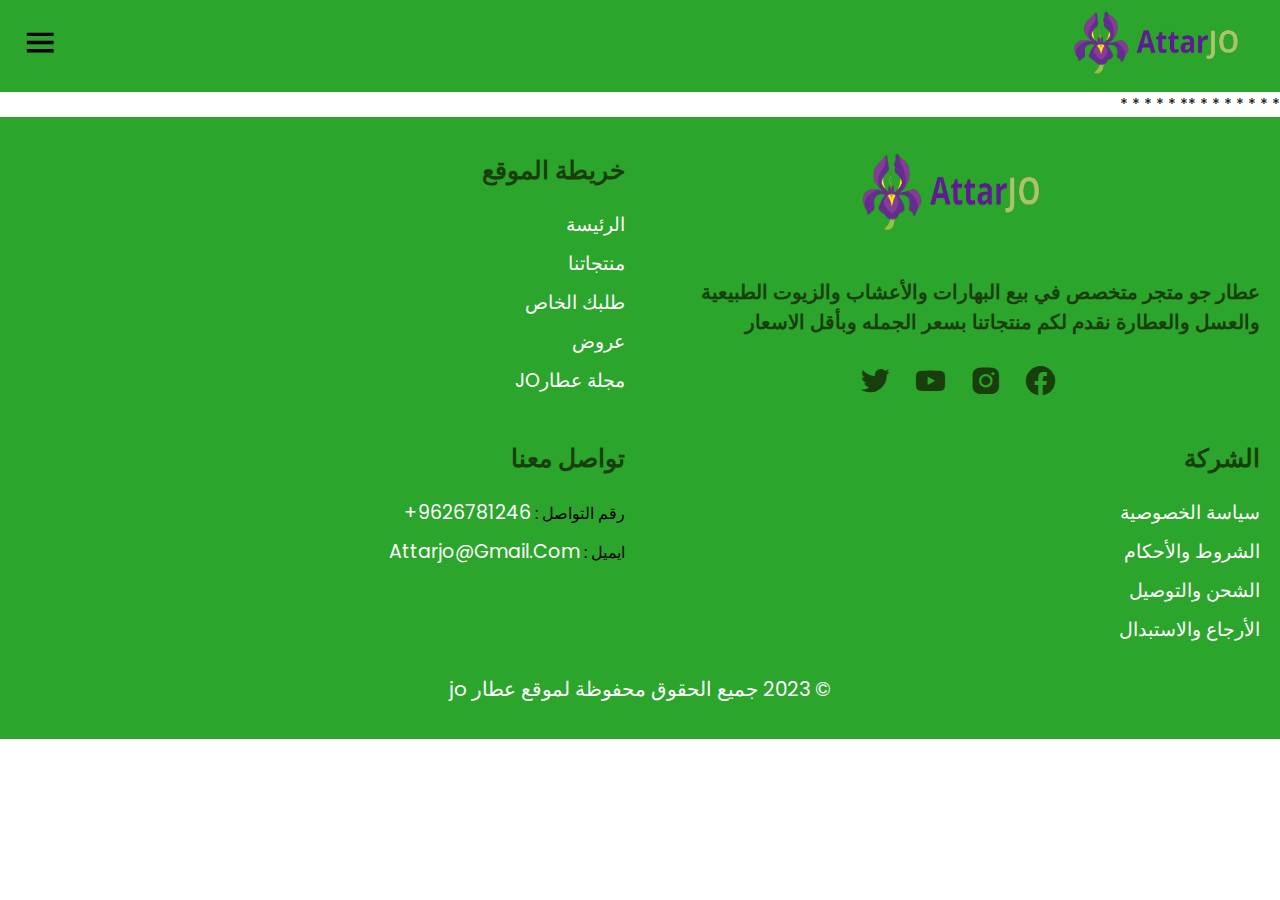
<file: header&footer.html>
<!DOCTYPE html>
<html dir="rtl">

<head>
    <meta charset="UTF-8">
    <meta http-equiv="X-UA-Compatible" content="IE=edge">
    <meta name="viewport" content="width=device-width, initial-scale=1.0">
    <title>ATTAR JO</title>
    <!-- google font -->
    <link rel="preconnect" href="https://fonts.gstatic.com">
    <link href="https://fonts.googleapis.com/css2?family=Poppins:ital,wght@0,100;0,200;0,300;0,400;0,500;0,600;0,700;0,800;0,900;1,100;1,200;1,300;1,400;1,500;1,600;1,700;1,900&display=swap" rel="stylesheet">
    <!-- boxicons -->
    <link href='https://unpkg.com/boxicons@2.0.7/css/boxicons.min.css' rel='stylesheet'>
    <!-- app css -->
    <link rel="stylesheet" href="./css/grid.css">
    <link rel="stylesheet" href="./css/app.css">
</head>

<body>

    <!-- header -->
    <header>
        <!-- mobile menu -->
        <div class="mobile-menu bg-second">
            <a href="#" class="mb-logo"><img  width="195px" height="65px" src="logo.png" alt=""></a>
            <span class="mb-menu-toggle" id="mb-menu-toggle">
                <i class='bx bx-menu'></i>
            </span>
        </div>
        <!-- end mobile menu -->
        <!-- main header -->
        <div class="header-wrapper" id="header-wrapper">
            <span class="mb-menu-toggle mb-menu-close" id="mb-menu-close">
                <i class='bx bx-x'></i>
            </span>
            <!-- top header -->
            <div class="bg-second">
                <div class="top-header container">
                    <ul class="devided">
                        <li>
                            <a href="#">9626781246+</a>
                        </li>
                        <li>
                            <a href="#">Attarjo@gmail.com</a>
                        </li>
                    </ul>
                    <!-- <ul class="devided">
                        <li class="dropdown">
                            <a href="">دينار أردني</a>
                            <i class='bx bxs-chevron-down'></i>
                            <ul class="dropdown-content">
                                <li><a href="#">US</a></li>
                                <li><a href="#">EUR</a></li>
                            </ul>
                        </li>
                        <li class="dropdown">
                            <a href="">العربية</a>
                            <i class='bx bxs-chevron-down'></i>
                            <ul class="dropdown-content">
                                <li><a href="#">ENGLISH</a></li>
                                
                            </ul>
                        </li>
                        <li><a href="#">عروض</a></li>
                    </ul> -->
                    <ul class="devided">
                        <li>
                            <a href="#"> دخول</a>
                        </li>
                        <li>
                            <a href="#">تسجيل</a>
                        </li>
                        <li>
                            <a href="#">عروض</a>
                        </li>
                    </ul>
                </div>
            </div>
            <!-- end top header -->
            <!-- mid header -->
            <div class="bg-main">
                <div class="mid-header container">
                    <a href="#" class="logo"><img src="logo.png" alt="" width="195px" height="70px" ></a>
                    <div class="search">
                        <input type="text" placeholder="بحث ">
                        <i class='bx bx-search-alt'></i>
                    </div>
                    <ul class="user-menu">
                        <li><a href="#"><i class='bx bx-bell'></i></a></li>
                        <li><a href="#"><i class='bx bx-user-circle'></i></a></li>
                        <li><a href="#"><i class='bx bx-cart'></i></a></li>
                    </ul>
                </div>
            </div>
            <!-- end mid header -->
            <!-- bottom header -->
            <div class="bg-second">
                <div class="bottom-header container">
                    <ul class="main-menu">
                        <li><a href="#">الرئيسة</a></li>
                        <!-- mega menu -->
                        <li class="mega-dropdown">
                            <a href="./products.html">منتجاتنا<i class='bx bxs-chevron-down'></i></a>
                            <div class="mega-content">
                                <div class="row">
                                    <div class="col-3 col-md-12">
                                        <div class="box">
                                            <h3>بهارات وتوابل</h3>
                                            <ul>
                                                <li><a href="#">بهارات حب</a></li>
                                                <li><a href="#">بهارات مطحونة</a></li>
                                                <li><a href="#">ماجي صحي</a></li>
                                                <li><a href="#">بهارات مشكلة</a></li>
                                                <li><a href="#">بهارات كبسة</a></li>
                                                

                                            </ul>
                                        </div>
                                    </div>
                                    <div class="col-3 col-md-12">
                                        <div class="box">
                                            <h3> عطارة وأعشاب</h3>
                                            <ul>
                                                <li><a href="#">زعتر</a></li>
                                                <li><a href="#">عسل</a></li>
                                                <li><a href="#">مستكة</a></li>
                                                <li><a href="#">لبان الذكر</a></li>
                                            </ul>
                                        </div>
                                    </div>
                                    <div class="col-3 col-md-12">
                                        <div class="box">
                                            <h3>تمور</h3>
                                            <ul>
                                                <li><a href="#">تمر مجهول</a></li>
                                                <li><a href="#">تمر ربحي</a></li>
                                                <li><a href="#">تمر برني</a></li>
                                                <li><a href="#">تمر سكري</a></li>
                                                <li><a href="#">تمر مجدول</a></li>
                                            </ul>
                                        </div>
                                    </div>
                                    <div class="col-3 col-md-12">
                                        <div class="box">
                                            <h3>زيوت</h3>
                                            <ul>
                                                <li><a href="#">زيوت طبيعية</a></li>
                                                <li><a href="#">زيوت عطرية</a></li>
                                                <li><a href="#">خلطات زيوت</a></li>
                                            </ul>
                                        </div>
                                    </div>
                                </div>
                                <div class="row img-row">
                                    <div class="col-3">
                                        <div class="box">
                                            <img  src="./images/خصم-24-ساعة.png" alt="">
                                        </div>
                                    </div>
                                    <div class="col-3">
                                        <div class="box">
                                            <img  src="./images/شحن-مجاني.png" alt="">
                                        </div>
                                    </div>
                                    <div class="col-3">
                                        <div class="box">
                                            <img src="./images/صفقة-الاسبوع.gif" alt="">
                                        </div>
                                    </div>
                                    <div class="col-3">
                                        <div class="box" >
                                            <img  src="./images/عروض-حتى-25.png" alt="">
                                        </div>
                                    </div>
                                </div>
                            </div>
                        </li>
                        <!-- end mega menu -->
                        <li><a href="#">طلبك الخاص</a></li>
                        <li><a href="#">مجلة عطارJO</a></li>
                        <li><a href="#">تواصل معنا</a></li>
                    </ul>
                </div>
            </div>
            <!-- end bottom header -->
        </div>
        <!-- end main header -->
    </header>
    <!-- end header -->
<!-- _________________________________________________________end header___________________________________________________________ -->

*
*
*
*
*
*
*
**
*
*
*
*
*





   <!-- __________________________footer___________________________________ -->
    <!-- footer -->
    <footer class="bg-second">
        <div class="container">
            <div class="row"> 
                <div class="col-3 col-md-6 col-sm-12">
                    <div class="contact">
                        <h3 class="contact-header">
                            <img  width="210px" height="80px" src="logo.png" alt="">
                        </h3>  
                        <div class="text-footer">
                       <div> عطار جو متجر متخصص في بيع البهارات والأعشاب
                        والزيوت الطبيعية والعسل والعطارة
                        نقدم لكم منتجاتنا بسعر الجمله وبأقل الاسعار</div>
                </div>
                        <ul class="contact-socials">
                            <li><a href="#">
                                    <i class='bx bxl-facebook-circle'></i>
                                </a></li>
                            <li><a href="#">
                                    <i class='bx bxl-instagram-alt'></i>
                                </a></li>
                            <li><a href="#">
                                    <i class='bx bxl-youtube'></i>
                                </a></li>
                            <li><a href="#">
                                    <i class='bx bxl-twitter'></i>
                                </a></li>
                        </ul>
                    </div>
                  
            </div>
                <div class="col-3 col-md-6">
                    <h3 class="footer-head">خريطة الموقع</h3>
                    <ul class="menu">
                        <li><a href="#">الرئيسة</a></li>
                        <li><a href="#">منتجاتنا</a></li>
                        <li><a href="#">طلبك الخاص</a></li>
                        <li><a href="#">عروض</a></li>
                        <li><a href="#">مجلة عطارJO</a></li>
                    </ul>
                </div>
                <div class="col-3 col-md-6">
                    <h3 class="footer-head">الشركة</h3>
                    <ul class="menu">
                        <li><a href="#">سياسة الخصوصية</a></li>
                        <li><a href="#">الشروط والأحكام</a></li>
                        <li><a href="#">الشحن والتوصيل</a></li>
                        <li><a href="#">الأرجاع والاستبدال</a></li>
                    </ul>
                </div>
                <div class="col-3 col-md-6">
                    <h3 class="footer-head">تواصل معنا</h3>
                    <ul class="menu">
                        <li>
                           رقم التواصل : <a href="#">9626781246+</a>
                        </li>
                        <li>
                           ايميل : <a href="#">Attarjo@gmail.com</a>
                        </li>
            
                    </ul>
                </div>
               
        </div>
       <div class="footer2 bg-second">  
            <li>© 2023 جميع الحقوق محفوظة لموقع عطار jo</li>
        </div>
    </footer>
    <!-- end footer -->
</file>
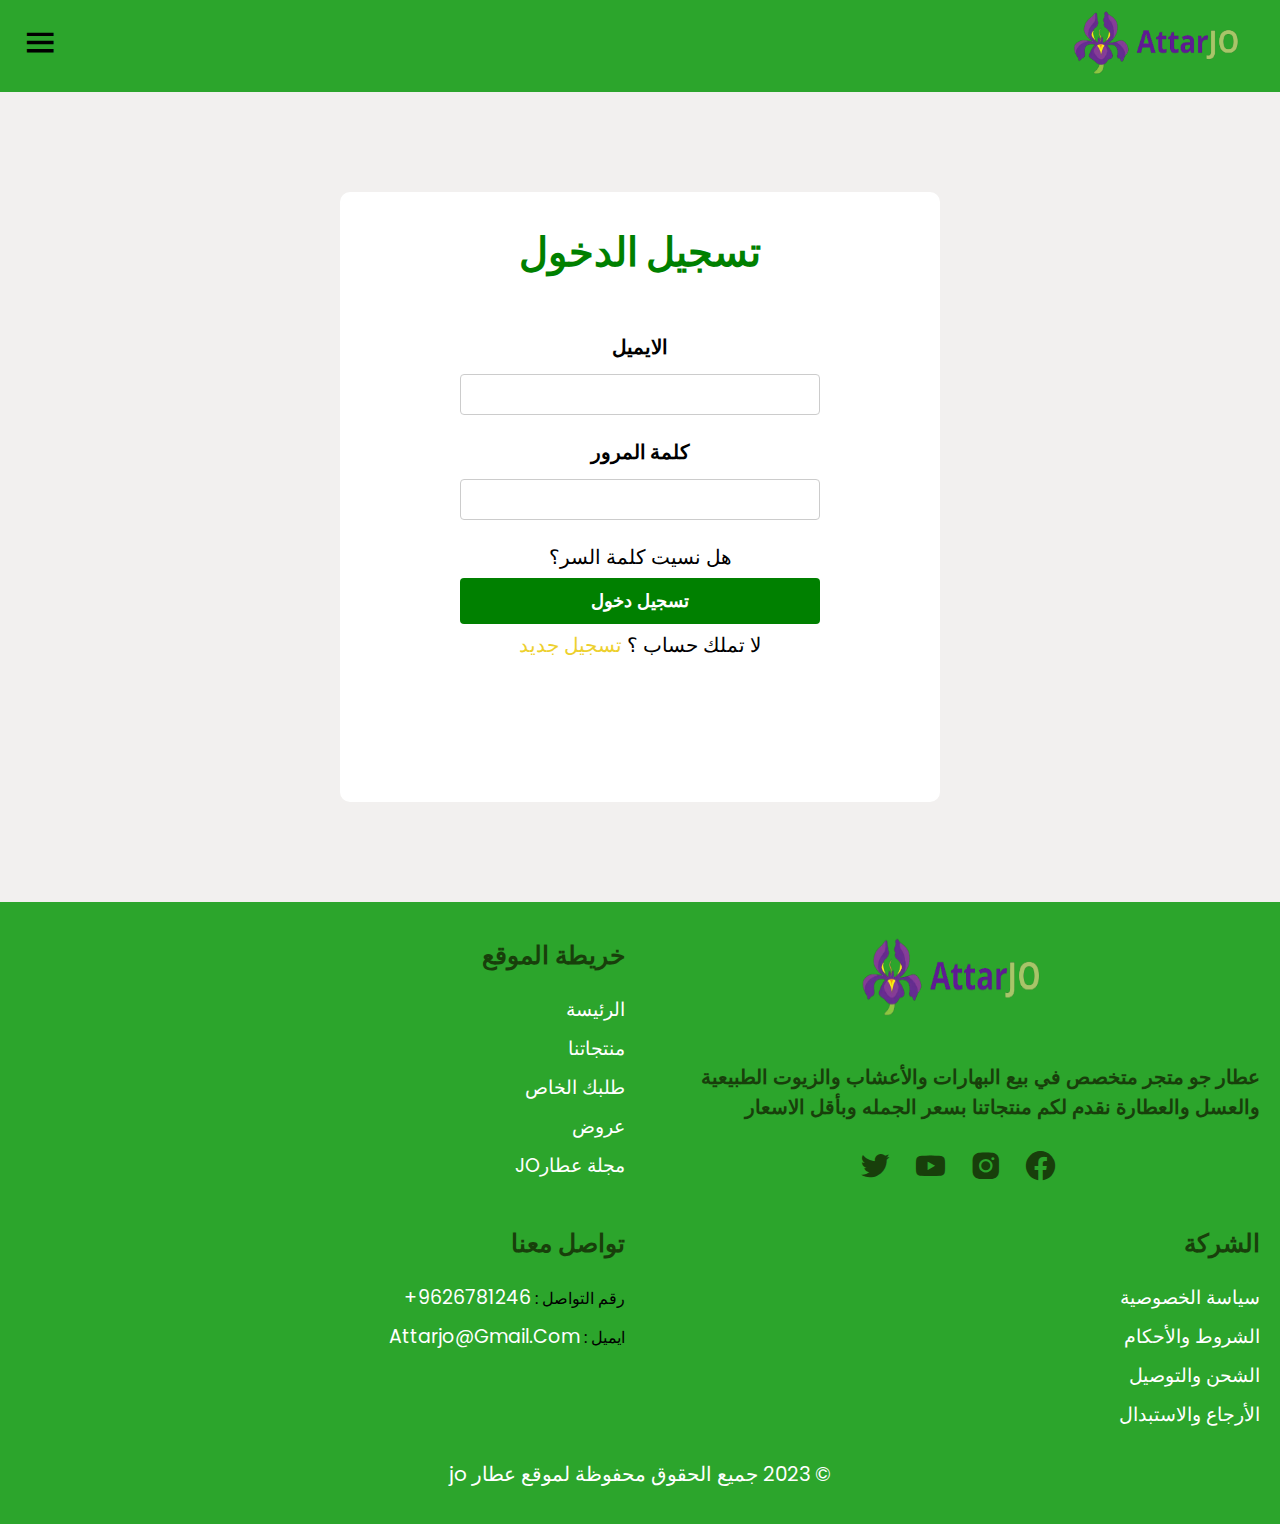
<file: login.html>
<!DOCTYPE html>
<html dir="rtl">

<head>
    <meta charset="UTF-8">
    <meta http-equiv="X-UA-Compatible" content="IE=edge">
    <meta name="viewport" content="width=device-width, initial-scale=1.0">
    <title>ATTAR JO</title>
    <!-- google font -->
    <link rel="preconnect" href="https://fonts.gstatic.com">
    <link href="https://fonts.googleapis.com/css2?family=Poppins:ital,wght@0,100;0,200;0,300;0,400;0,500;0,600;0,700;0,800;0,900;1,100;1,200;1,300;1,400;1,500;1,600;1,700;1,900&display=swap" rel="stylesheet">
    <!-- boxicons -->
    <link href='https://unpkg.com/boxicons@2.0.7/css/boxicons.min.css' rel='stylesheet'>
    <!-- app css -->
    <link rel="stylesheet" href="./css/grid.css">
    <link rel="stylesheet" href="./css/app.css">
    <style>

.login{
    background-color:  #F2F0EF;
    height: 90vh;
    padding: 100px 150px;

}
.container-login {
    background-color: white;
    height: 100%;
    border-radius: 10px;
    max-width: 600px;
    display: block;
    margin: auto;
}


.container-login p,label {
    color: black;
    font-size: 20px;
}
.container-login label {
    font-weight: bold;
   
}
.container-login h2 {
    color: green;
    font-size: 2.5em;
    font-weight: 700;
    text-align: center;
    padding-top: 30px;
 
}
.container-login a {
   text-decoration: none;
   color: var(--gold);
margin-right: 5px ;
 
}
.container-login a:hover {
   color: #FF0000;
 
}
.container-login form{
    display: flex;
    flex-direction: column;
    justify-content: start;
    align-items: center;
    padding-top: 50px;
    gap: 6px;
  
    
}
.container-login form input[type=email],input[type=password] {
    width: 60%;
    padding: 12px;
    border: 1px solid #ccc;
    border-radius: 4px;
    box-sizing: border-box;
    margin-top: 6px;
    margin-bottom: 16px;
  }
.container-login form button{
    width: 60%;
    padding: 12px;
    background-color: green;
font-size: 18px;
    color: white;
    font-weight: 700;
    border: none;
    cursor: pointer;
    border-radius: 4px;


}
.container-login form button:hover{
    background-color: var(--gold);
    color: green;

    transition: all 0.5s;
}

@media (max-width:750px){
    .container-login form input[type=email],input[type=password],input[type=text],input[type=number] {
        width: 85%;
    }
    .login{
        background-color:  #F2F0EF;
        padding: 50px 75px;
    
    }
}
@media (max-width:500px){
    .login{
        background-color:  #F2F0EF;
        padding: 10px 20px;
    
    }
    .container-login h2 {
        font-size: 2em;
        padding-left: 25px;
        padding-top: 15px;
        
     
    }
}
    </style>
</head>

<body>

    <!-- header -->
    <header>
        <!-- mobile menu -->
        <div class="mobile-menu bg-second">
            <a href="#" class="mb-logo"><img  width="195px" height="65px" src="logo.png" alt=""></a>
            <span class="mb-menu-toggle" id="mb-menu-toggle">
                <i class='bx bx-menu'></i>
            </span>
        </div>
        <!-- end mobile menu -->
        <!-- main header -->
        <div class="header-wrapper" id="header-wrapper">
            <span class="mb-menu-toggle mb-menu-close" id="mb-menu-close">
                <i class='bx bx-x'></i>
            </span>
            <!-- top header -->
            <div class="bg-second">
                <div class="top-header container">
                    <ul class="devided">
                        <li>
                            <a href="#">9626781246+</a>
                        </li>
                        <li>
                            <a href="#">Attarjo@gmail.com</a>
                        </li>
                    </ul>
                    <!-- <ul class="devided">
                        <li class="dropdown">
                            <a href="">دينار أردني</a>
                            <i class='bx bxs-chevron-down'></i>
                            <ul class="dropdown-content">
                                <li><a href="#">US</a></li>
                                <li><a href="#">EUR</a></li>
                            </ul>
                        </li>
                        <li class="dropdown">
                            <a href="">العربية</a>
                            <i class='bx bxs-chevron-down'></i>
                            <ul class="dropdown-content">
                                <li><a href="#">ENGLISH</a></li>
                                
                            </ul>
                        </li>
                        <li><a href="#">عروض</a></li>
                    </ul> -->
                    <ul class="devided">
                        <li>
                            <a href="/login.html"> دخول</a>
                        </li>
                        <li>
                            <a href="/regester.html">تسجيل</a>
                        </li>
                        <li>
                            <a href="#">عروض</a>
                        </li>
                    </ul>
                </div>
            </div>
            <!-- end top header -->
            <!-- mid header -->
            <div class="bg-main">
                <div class="mid-header container">
                    <a href="#" class="logo"><img src="logo.png" alt="" width="195px" height="70px" ></a>
                    <div class="search">
                        <input type="text" placeholder="بحث ">
                        <i class='bx bx-search-alt'></i>
                    </div>
                    <ul class="user-menu">
                        <li><a href="#"><i class='bx bx-bell'></i></a></li>
                        <li><a href="#"><i class='bx bx-user-circle'></i></a></li>
                        <li><a href="#"><i class='bx bx-cart'></i></a></li>
                    </ul>
                </div>
            </div>
            <!-- end mid header -->
            <!-- bottom header -->
            <div class="bg-second">
                <div class="bottom-header container">
                    <ul class="main-menu">
                        <li><a href="./index.html">الرئيسة</a></li>
                        <!-- mega menu -->
                        <li class="mega-dropdown">
                            <a href="./products.html">منتجاتنا<i class='bx bxs-chevron-down'></i></a>
                            <div class="mega-content">
                                <div class="row">
                                    <div class="col-3 col-md-12">
                                        <div class="box">
                                            <h3>بهارات وتوابل</h3>
                                            <ul>
                                                <li><a href="#">بهارات حب</a></li>
                                                <li><a href="#">بهارات مطحونة</a></li>
                                                <li><a href="#">ماجي صحي</a></li>
                                                <li><a href="#">بهارات مشكلة</a></li>
                                                <li><a href="#">بهارات كبسة</a></li>
                                                

                                            </ul>
                                        </div>
                                    </div>
                                    <div class="col-3 col-md-12">
                                        <div class="box">
                                            <h3> عطارة وأعشاب</h3>
                                            <ul>
                                                <li><a href="#">زعتر</a></li>
                                                <li><a href="#">عسل</a></li>
                                                <li><a href="#">مستكة</a></li>
                                                <li><a href="#">لبان الذكر</a></li>
                                            </ul>
                                        </div>
                                    </div>
                                    <div class="col-3 col-md-12">
                                        <div class="box">
                                            <h3>تمور</h3>
                                            <ul>
                                                <li><a href="#">تمر مجهول</a></li>
                                                <li><a href="#">تمر ربحي</a></li>
                                                <li><a href="#">تمر برني</a></li>
                                                <li><a href="#">تمر سكري</a></li>
                                                <li><a href="#">تمر مجدول</a></li>
                                            </ul>
                                        </div>
                                    </div>
                                    <div class="col-3 col-md-12">
                                        <div class="box">
                                            <h3>زيوت</h3>
                                            <ul>
                                                <li><a href="#">زيوت طبيعية</a></li>
                                                <li><a href="#">زيوت عطرية</a></li>
                                                <li><a href="#">خلطات زيوت</a></li>
                                            </ul>
                                        </div>
                                    </div>
                                </div>
                                <div class="row img-row">
                                    <div class="col-3">
                                        <div class="box">
                                            <img  src="./images/خصم-24-ساعة.png" alt="">
                                        </div>
                                    </div>
                                    <div class="col-3">
                                        <div class="box">
                                            <img  src="./images/شحن-مجاني.png" alt="">
                                        </div>
                                    </div>
                                    <div class="col-3">
                                        <div class="box">
                                            <img src="./images/صفقة-الاسبوع.gif" alt="">
                                        </div>
                                    </div>
                                    <div class="col-3">
                                        <div class="box" >
                                            <img  src="./images/عروض-حتى-25.png" alt="">
                                        </div>
                                    </div>
                                </div>
                            </div>
                        </li>
                        <!-- end mega menu -->
                        <li><a href="products.html">طلبك الخاص</a></li>
                        <li><a href="products.html">مجلة عطارJO</a></li>
                        <li><a href="contact.html">تواصل معنا</a></li>
                    </ul>
                </div>
            </div>
            <!-- end bottom header -->
        </div>
        <!-- end main header -->
    </header>
    <!-- end header -->
<!-- _________________________________________________________end header___________________________________________________________ -->

<section class="login">
    <div class="container-login">
    <h2>تسجيل الدخول</h2>
    <form action="">
        <label for="">الايميل</label>
        <input type="email" name="email">
        <label for="">كلمة المرور</label>
        <input type="password" name="Password">
        <p>هل نسيت كلمة السر؟</p>
        <button type="submit">تسجيل دخول</button>
        <p>لا تملك حساب ؟<a href="./registerPage.html" >تسجيل جديد</a></p>
    </form>
    </div>
    
    
    </section>




   <!-- __________________________footer___________________________________ -->
    <!-- footer -->
    <footer class="bg-second">
        <div class="container">
            <div class="row"> 
                <div class="col-3 col-md-6 col-sm-12">
                    <div class="contact">
                        <h3 class="contact-header">
                            <img  width="210px" height="80px" src="logo.png" alt="">
                        </h3>  
                        <div class="text-footer">
                       <div> عطار جو متجر متخصص في بيع البهارات والأعشاب
                        والزيوت الطبيعية والعسل والعطارة
                        نقدم لكم منتجاتنا بسعر الجمله وبأقل الاسعار</div>
                </div>
                        <ul class="contact-socials">
                            <li><a href="#">
                                    <i class='bx bxl-facebook-circle'></i>
                                </a></li>
                            <li><a href="#">
                                    <i class='bx bxl-instagram-alt'></i>
                                </a></li>
                            <li><a href="#">
                                    <i class='bx bxl-youtube'></i>
                                </a></li>
                            <li><a href="#">
                                    <i class='bx bxl-twitter'></i>
                                </a></li>
                        </ul>
                    </div>
                  
            </div>
                <div class="col-3 col-md-6">
                    <h3 class="footer-head">خريطة الموقع</h3>
                    <ul class="menu">
                        <li><a href="#">الرئيسة</a></li>
                        <li><a href="#">منتجاتنا</a></li>
                        <li><a href="#">طلبك الخاص</a></li>
                        <li><a href="#">عروض</a></li>
                        <li><a href="#">مجلة عطارJO</a></li>
                    </ul>
                </div>
                <div class="col-3 col-md-6">
                    <h3 class="footer-head">الشركة</h3>
                    <ul class="menu">
                        <li><a href="#">سياسة الخصوصية</a></li>
                        <li><a href="#">الشروط والأحكام</a></li>
                        <li><a href="#">الشحن والتوصيل</a></li>
                        <li><a href="#">الأرجاع والاستبدال</a></li>
                    </ul>
                </div>
                <div class="col-3 col-md-6">
                    <h3 class="footer-head">تواصل معنا</h3>
                    <ul class="menu">
                        <li>
                           رقم التواصل : <a href="#">9626781246+</a>
                        </li>
                        <li>
                           ايميل : <a href="#">Attarjo@gmail.com</a>
                        </li>
            
                    </ul>
                </div>
               
        </div>
       <div class="footer2 bg-second">  
            <li>© 2023 جميع الحقوق محفوظة لموقع عطار jo</li>
        </div>
    </footer>
    <!-- end footer -->
    <script src="./js/app.js"></script>
</file>
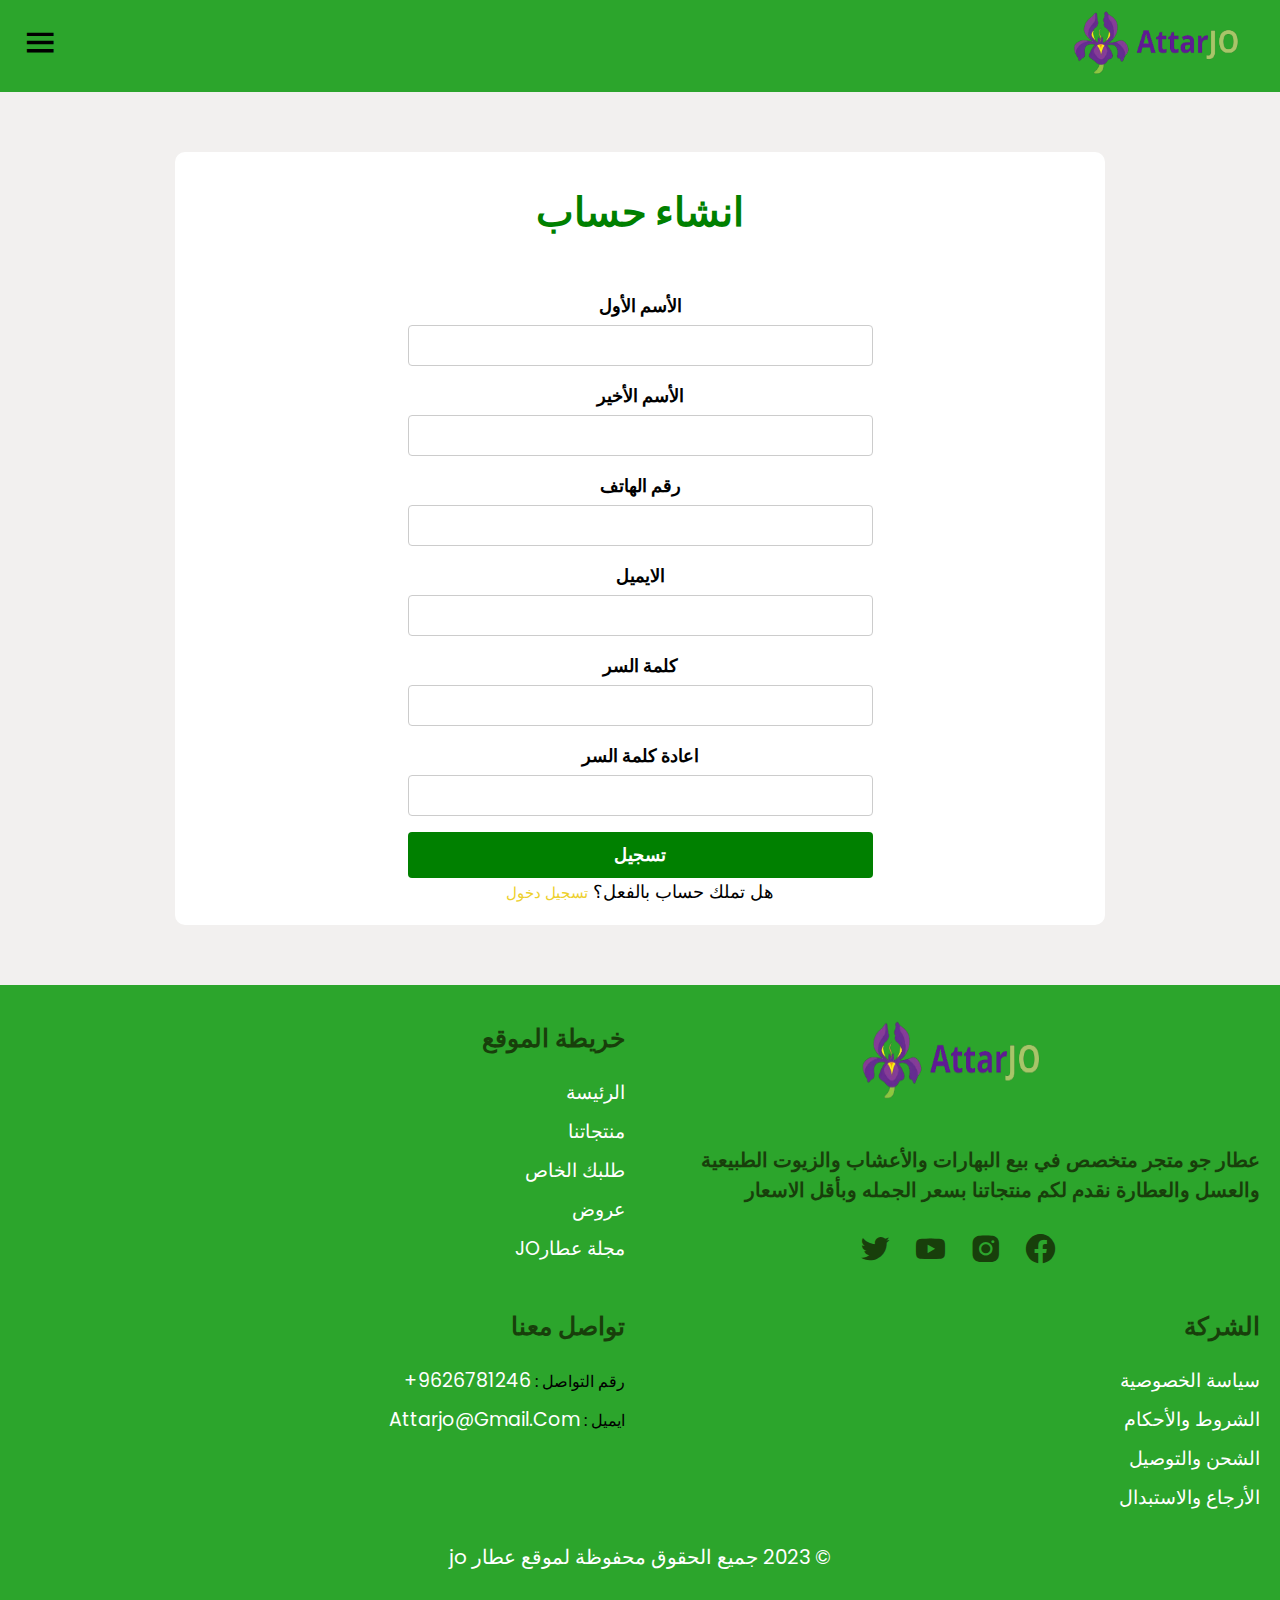
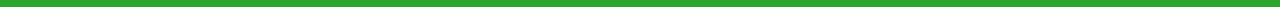
<file: regester.html>
<!DOCTYPE html>
<html dir="rtl">

<head>
    <meta charset="UTF-8">
    <meta http-equiv="X-UA-Compatible" content="IE=edge">
    <meta name="viewport" content="width=device-width, initial-scale=1.0">
    <title>ATTAR JO</title>
    <!-- google font -->
    <link rel="preconnect" href="https://fonts.gstatic.com">
    <link href="https://fonts.googleapis.com/css2?family=Poppins:ital,wght@0,100;0,200;0,300;0,400;0,500;0,600;0,700;0,800;0,900;1,100;1,200;1,300;1,400;1,500;1,600;1,700;1,900&display=swap" rel="stylesheet">
    <!-- boxicons -->
    <link href='https://unpkg.com/boxicons@2.0.7/css/boxicons.min.css' rel='stylesheet'>
    <!-- app css -->
    <link rel="stylesheet" href="./css/grid.css">
    <link rel="stylesheet" href="./css/app.css">


    <style>

.regester{
    background-color:  #F2F0EF;
    padding: 60px 175px;
}
.container-reg {
    background-color: white;
    height: 100%;
    border-radius: 10px;

}
.container-reg p,label {
    color: #000000;
    font-size: 18px;
}
.container-reg label {
    font-weight: bold;
   
}
.container-reg h2 {
    color: green;
    font-size: 2.5em;
    font-weight: 700;
    text-align: center;
    padding-top: 30px;
    
 
}

.container-reg a {
   text-decoration: none;
   color: var(--gold);
   margin-right: 5px;
   font-size: 15px;

 
}
.container-reg a:hover {
   color: #FF0000;
 
}
.container-reg form{
    display: flex;
    flex-direction: column;
    justify-content: start;
    align-items: center;
    padding-top: 50px;
    /* gap: 6px; */
    margin: 0;
    padding-bottom: 20px;
  
    
}
.container-reg form input[type=email],input[type=password],input[type=text],input[type=number] {
    width: 50%;
    padding: 12px;
    border: 1px solid #ccc;
    border-radius: 4px;
    box-sizing: border-box;
    margin-top: 6px;
    margin-bottom: 16px;
  }
.container-reg form button{
    width: 50%;
    padding: 12px;
    background-color: green;
font-size: 18px;
    color: white;
    font-weight: 700;
    border: none;
    cursor: pointer;
    border-radius: 4px;


}
.container-reg form button:hover{
    background-color: var(--gold);
    color: green;
    transition: all 0.5s;
}
@media (max-width:750px){
    section{
        background-color:  #F2F0EF;
        padding: 50px 75px;
    
    }
}
@media (max-width:500px){
    .regester{
        background-color:  #F2F0EF;
        padding: 10px 20px;
    
    }
    .container-reg form input[type=email],input[type=password],input[type=text],input[type=number] {
        width: 90%;
    }
    .container-reg h2 {
        font-size: 2em;
        padding-left: 25px;
        padding-top: 15px;
        
     
    }
}
    </style>
</head>

<body>

    <!-- header -->
    <header>
        <!-- mobile menu -->
        <div class="mobile-menu bg-second">
            <a href="#" class="mb-logo"><img  width="195px" height="65px" src="logo.png" alt=""></a>
            <span class="mb-menu-toggle" id="mb-menu-toggle">
                <i class='bx bx-menu'></i>
            </span>
        </div>
        <!-- end mobile menu -->
        <!-- main header -->
        <div class="header-wrapper" id="header-wrapper">
            <span class="mb-menu-toggle mb-menu-close" id="mb-menu-close">
                <i class='bx bx-x'></i>
            </span>
            <!-- top header -->
            <div class="bg-second">
                <div class="top-header container">
                    <ul class="devided">
                        <li>
                            <a href="#">9626781246+</a>
                        </li>
                        <li>
                            <a href="#">Attarjo@gmail.com</a>
                        </li>
                    </ul>
                    <!-- <ul class="devided">
                        <li class="dropdown">
                            <a href="">دينار أردني</a>
                            <i class='bx bxs-chevron-down'></i>
                            <ul class="dropdown-content">
                                <li><a href="#">US</a></li>
                                <li><a href="#">EUR</a></li>
                            </ul>
                        </li>
                        <li class="dropdown">
                            <a href="">العربية</a>
                            <i class='bx bxs-chevron-down'></i>
                            <ul class="dropdown-content">
                                <li><a href="#">ENGLISH</a></li>
                                
                            </ul>
                        </li>
                        <li><a href="#">عروض</a></li>
                    </ul> -->
                    <ul class="devided">
                        <li>
                            <a href="#"> دخول</a>
                        </li>
                        <li>
                            <a href="#">تسجيل</a>
                        </li>
                        <li>
                            <a href="#">عروض</a>
                        </li>
                    </ul>
                </div>
            </div>
            <!-- end top header -->
            <!-- mid header -->
            <div class="bg-main">
                <div class="mid-header container">
                    <a href="#" class="logo"><img src="logo.png" alt="" width="195px" height="70px" ></a>
                    <div class="search">
                        <input type="text" placeholder="بحث ">
                        <i class='bx bx-search-alt'></i>
                    </div>
                    <ul class="user-menu">
                        <li><a href="#"><i class='bx bx-bell'></i></a></li>
                        <li><a href="#"><i class='bx bx-user-circle'></i></a></li>
                        <li><a href="#"><i class='bx bx-cart'></i></a></li>
                    </ul>
                </div>
            </div>
            <!-- end mid header -->
            <!-- bottom header -->
            <div class="bg-second">
                <div class="bottom-header container">
                    <ul class="main-menu">
                        <li><a href="#">الرئيسة</a></li>
                        <!-- mega menu -->
                        <li class="mega-dropdown">
                            <a href="./products.html">منتجاتنا<i class='bx bxs-chevron-down'></i></a>
                            <div class="mega-content">
                                <div class="row">
                                    <div class="col-3 col-md-12">
                                        <div class="box">
                                            <h3>بهارات وتوابل</h3>
                                            <ul>
                                                <li><a href="#">بهارات حب</a></li>
                                                <li><a href="#">بهارات مطحونة</a></li>
                                                <li><a href="#">ماجي صحي</a></li>
                                                <li><a href="#">بهارات مشكلة</a></li>
                                                <li><a href="#">بهارات كبسة</a></li>
                                                

                                            </ul>
                                        </div>
                                    </div>
                                    <div class="col-3 col-md-12">
                                        <div class="box">
                                            <h3> عطارة وأعشاب</h3>
                                            <ul>
                                                <li><a href="#">زعتر</a></li>
                                                <li><a href="#">عسل</a></li>
                                                <li><a href="#">مستكة</a></li>
                                                <li><a href="#">لبان الذكر</a></li>
                                            </ul>
                                        </div>
                                    </div>
                                    <div class="col-3 col-md-12">
                                        <div class="box">
                                            <h3>تمور</h3>
                                            <ul>
                                                <li><a href="#">تمر مجهول</a></li>
                                                <li><a href="#">تمر ربحي</a></li>
                                                <li><a href="#">تمر برني</a></li>
                                                <li><a href="#">تمر سكري</a></li>
                                                <li><a href="#">تمر مجدول</a></li>
                                            </ul>
                                        </div>
                                    </div>
                                    <div class="col-3 col-md-12">
                                        <div class="box">
                                            <h3>زيوت</h3>
                                            <ul>
                                                <li><a href="#">زيوت طبيعية</a></li>
                                                <li><a href="#">زيوت عطرية</a></li>
                                                <li><a href="#">خلطات زيوت</a></li>
                                            </ul>
                                        </div>
                                    </div>
                                </div>
                                <div class="row img-row">
                                    <div class="col-3">
                                        <div class="box">
                                            <img  src="./images/خصم-24-ساعة.png" alt="">
                                        </div>
                                    </div>
                                    <div class="col-3">
                                        <div class="box">
                                            <img  src="./images/شحن-مجاني.png" alt="">
                                        </div>
                                    </div>
                                    <div class="col-3">
                                        <div class="box">
                                            <img src="./images/صفقة-الاسبوع.gif" alt="">
                                        </div>
                                    </div>
                                    <div class="col-3">
                                        <div class="box" >
                                            <img  src="./images/عروض-حتى-25.png" alt="">
                                        </div>
                                    </div>
                                </div>
                            </div>
                        </li>
                        <!-- end mega menu -->
                        <li><a href="#">طلبك الخاص</a></li>
                        <li><a href="#">مجلة عطارJO</a></li>
                        <li><a href="#">تواصل معنا</a></li>
                    </ul>
                </div>
            </div>
            <!-- end bottom header -->
        </div>
        <!-- end main header -->
    </header>
    <!-- end header -->
<!-- _________________________________________________________end header___________________________________________________________ -->

<section class="regester">
    <div class="container-reg">
    <h2> انشاء حساب</h2>
    <form  action="" method="">
        <label for="">الأسم الأول</label>
        <input type="text" name="email" placeholder="">
        <label for="">الأسم الأخير</label>
        <input type="text" name="Password">
        <label for="">رقم الهاتف</label>
        <input type="number" name="Password">
        <label for="">الايميل</label>
        <input type="email" name="Password">
        <label for="">كلمة السر</label>
        <input type="password" name="Password">
        <label for="">اعادة كلمة السر</label>
        <input type="password" name="Password">
        <button type="submit">تسجيل</button>
        <p>هل تملك حساب بالفعل؟<a href="./login.html" >تسجيل دخول</a></p>
    </form>
    </div>
    
    
    </section>



   <!-- __________________________footer___________________________________ -->
    <!-- footer -->
    <footer class="bg-second">
        <div class="container">
            <div class="row"> 
                <div class="col-3 col-md-6 col-sm-12">
                    <div class="contact">
                        <h3 class="contact-header">
                            <img  width="210px" height="80px" src="logo.png" alt="">
                        </h3>  
                        <div class="text-footer">
                       <div> عطار جو متجر متخصص في بيع البهارات والأعشاب
                        والزيوت الطبيعية والعسل والعطارة
                        نقدم لكم منتجاتنا بسعر الجمله وبأقل الاسعار</div>
                </div>
                        <ul class="contact-socials">
                            <li><a href="#">
                                    <i class='bx bxl-facebook-circle'></i>
                                </a></li>
                            <li><a href="#">
                                    <i class='bx bxl-instagram-alt'></i>
                                </a></li>
                            <li><a href="#">
                                    <i class='bx bxl-youtube'></i>
                                </a></li>
                            <li><a href="#">
                                    <i class='bx bxl-twitter'></i>
                                </a></li>
                        </ul>
                    </div>
                  
            </div>
                <div class="col-3 col-md-6">
                    <h3 class="footer-head">خريطة الموقع</h3>
                    <ul class="menu">
                        <li><a href="#">الرئيسة</a></li>
                        <li><a href="#">منتجاتنا</a></li>
                        <li><a href="#">طلبك الخاص</a></li>
                        <li><a href="#">عروض</a></li>
                        <li><a href="#">مجلة عطارJO</a></li>
                    </ul>
                </div>
                <div class="col-3 col-md-6">
                    <h3 class="footer-head">الشركة</h3>
                    <ul class="menu">
                        <li><a href="#">سياسة الخصوصية</a></li>
                        <li><a href="#">الشروط والأحكام</a></li>
                        <li><a href="#">الشحن والتوصيل</a></li>
                        <li><a href="#">الأرجاع والاستبدال</a></li>
                    </ul>
                </div>
                <div class="col-3 col-md-6">
                    <h3 class="footer-head">تواصل معنا</h3>
                    <ul class="menu">
                        <li>
                           رقم التواصل : <a href="#">9626781246+</a>
                        </li>
                        <li>
                           ايميل : <a href="#">Attarjo@gmail.com</a>
                        </li>
            
                    </ul>
                </div>
               
        </div>
       <div class="footer2 bg-second">  
            <li>© 2023 جميع الحقوق محفوظة لموقع عطار jo</li>
        </div>
    </footer>
    <!-- end footer -->
    <script src="./js/app.js"></script>
</file>
<file: css/grid.css>
.row {
    display: flex;
    flex-wrap: wrap;
    margin: 0 -15px;
}

.row-revere {
    flex-direction: row-reverse;
}

[class*="col-"] {
    padding: 0 15px;
    margin-bottom: 20px;
}

.col-1 {
    width: 8.33%;
}

.col-2 {
    width: 16.66%;
}

.col-3 {
    width: 25%;
}

.col-4 {
    width: 33.33%;
}

.col-5 {
    width: 41.66%;
}

.col-6 {
    width: 50%;
}

.col-7 {
    width: 58.33%;
}

.col-8 {
    width: 66.66%;
}

.col-9 {
    width: 75%;
}

.col-10 {
    width: 83.33%;
}

.col-11 {
    width: 91.66%;
}

.col-12 {
    width: 100%;
}

/* medium screen */

@media only screen and (max-width: 1280px) {
    .col-md-1 {
        width: 8.33%;
    }

    .col-md-2 {
        width: 16.66%;
    }

    .col-md-3 {
        width: 25%;
    }

    .col-md-4 {
        width: 33.33%;
    }

    .col-md-5 {
        width: 41.66%;
    }

    .col-md-6 {
        width: 50%;
    }

    .col-md-7 {
        width: 58.33%;
    }

    .col-md-8 {
        width: 66.66%;
    }

    .col-md-9 {
        width: 75%;
    }

    .col-md-10 {
        width: 83.33%;
    }

    .col-md-11 {
        width: 91.66%;
    }

    .col-md-12 {
        width: 100%;
    }
}

/* small screen */

@media only screen and (max-width: 750px) {
    .col-sm-1 {
        width: 8.33%;
    }

    .col-sm-2 {
        width: 16.66%;
    }

    .col-sm-3 {
        width: 25%;
    }

    .col-sm-4 {
        width: 33.33%;
    }

    .col-sm-5 {
        width: 41.66%;
    }

    .col-sm-6 {
        width: 50%;
    }

    .col-sm-7 {
        width: 58.33%;
    }

    .col-sm-8 {
        width: 66.66%;
    }

    .col-sm-9 {
        width: 75%;
    }

    .col-sm-10 {
        width: 83.33%;
    }

    .col-sm-11 {
        width: 91.66%;
    }

    .col-sm-12 {
        width: 100%;
    }
}
</file>
<file: css/app.css>
:root {
    --main-bg-color: #fff;
    --second-bg-color: #f5f5f5;
    --third-bg-color: #e3e3e3;
    --grey: #4b4b4b;
    --black: #000;
    --red: #c0392b;
    --top-header-size: 30px;
    --mid-header-size: 80px;
    --bottom-header-size: 45px;
    --btn-bg: #000;
    --btn-border-color: #000;
    --btn-color: #fff;
    --green:#2ca52c;
    --gold:rgb(237 208 45);
}

* {
    padding: 0;
    margin: 0;
    box-sizing: border-box;
    -webkit-tap-highlight-color: transparent;
}

body {
    font-family: "Poppins", sans-serif;
    overflow-x: hidden;
    position: relative;
    background-color: var(--main-bg-color);
    overflow-x: hidden;
}

button {
    cursor: pointer;
}

a {
    display: inline-block;
    text-decoration: none;
    color: unset;
}

li {
    list-style-type: none;
}

img {
    max-width: 100%;
}

.container {
    max-width: 1366px;
    margin: auto;
    padding: 0 20px;
    position: relative;
}

.bg-second {
    background-color: var(--green);
}

.bg-main {
    background-color: var(--main-bg-color);
}

.text-red {
    color: var(--red);
}

.mobile-menu {
    align-items: center;
    justify-content: space-between;
    padding: 10px 20px;
    display: none;
}

.mb-menu-close {
    display: none;
}

.top-header {
    height: 30px;
    display: flex;
    justify-content: space-between;
    align-items: center;
}

.top-header ul {
    display: flex;
}

.top-header a {
    font-size: 15px;
    color: #f5f5f5;
}

ul.devided > li {
    margin-right: 10px;
    padding-right: 10px;
    border-right: 1px solid var(--gold);
    
}

ul.devided > li:first-child {
    border-right: none;
}

/* dropdown */
.dropdown {
    position: relative;
}

.dropdown:hover .dropdown-content {
    display: flex;
    top: 100%;
    opacity: 1;
    visibility: visible;
}

.dropdown-content {
    /* display: flex; */
    opacity: 0;
    visibility: hidden;
    position: absolute;
    top: calc(100% + 10px);
    background-color: #fff;
    flex-direction: column;
    box-shadow: rgba(100, 100, 111, 0.2) 0px 7px 29px 0;
    transition: all 0.4s cubic-bezier(0.77, 0, 0.175, 1);
    z-index: 2;
}

.dropdown-content > li > a {
    padding: 10px;
    
}

.dropdown-content > li:hover {
    color: white;
}
/* end dropdown */

.mid-header {
    display: flex;
    align-items: center;
    justify-content: space-between;
    height: 80px;
    background-color: var(--main-bg-color);
}

.logo {
    /* font-size: 40px;
    font-weight: 700; */
}

/* .mb-logo {
    font-size: 25px;
    font-weight: 700;
} */

.search {
    width: 600px;
    height: 40px;
    position: relative;
}

.search input {
    height: 100%;
    width: 100%;
    font-size: 16px;
    outline: 0;
    padding: 0 20px;
    border-radius: 10px;
    border: var(--gold) 3px solid;
    background-color: var(--second-bg-color);
}

.search i {
    position: absolute;
    top: 50%;
    transform: translateY(-50%);
    left: 25px;
    cursor: pointer;
    font-size: 25px;
}

.user-menu {
    display: flex;
}

.user-menu > li > a {
    font-size: 30px;
    margin-left: 15px;
}

.bottom-header {
    display: flex;
    align-items: center;
    justify-content: center;
}

.main-menu {
    display: flex;
    height: var(--bottom-header-size);
}

.main-menu > li > a {
    display: flex;
    align-items: center;
    margin: 0 20px;
    font-weight: 600;
    height: 100%;
    text-transform: uppercase;
    color: #e3e3e3;
}

.main-menu > li {
    border-bottom: 4px solid transparent;
    border-top: 2px solid transparent;
}

.main-menu > li:hover {
    border-bottom: 3px solid var(--gold);
}

/* mega menu */

.mega-content {
    opacity: 0;
    visibility: hidden;
    position: absolute;
    left: 0;
    background-color: var(--main-bg-color);
    width: 100%;
    top: calc(100% + 100px);
    z-index: 2;
    box-shadow: rgba(100, 100, 111, 0.2) 0px 7px 29px 0;
    transition: all 0.4s cubic-bezier(0.77, 0, 0.175, 1);
}

.mega-dropdown:hover .mega-content {
    opacity: 1;
    visibility: visible;
    top: 100%;
}

.mega-content h3 {
    margin: 20px 0;
    padding-left: 20px;
    color: var(--gold);
}

.mega-content ul {
    display: flex;
    flex-direction: column;

}

.mega-content ul > li > a {
    font-weight: normal;
    padding: 10px 0;
    border-bottom: 2px var(--gold);
    transition: padding-right 0.2s ease-in-out;
    margin: 0 20px;
    text-transform: capitalize;
    
}

.mega-content ul > li > a:hover {
    padding-right: 15px;

}

.mega-content ul > li {
    border-bottom: 2px solid transparent;
    /* padding-right: 15px; */

}

.mega-content ul > li:hover {
    border-bottom: 2px solid var(--green);
}

/* end mega menu */
/* ___________________________________________________________________________________________________ */
.box {
    padding: 20px;
}

.hero {
    height: calc(
        100vh -
            (
                var(--top-header-size) + var(--mid-header-size) +
                    var(--bottom-header-size)
            )
    );
    padding: 0 20px;
    background-image: url(https://vid.alarabiya.net/images/2018/03/31/d791317e-6e11-443e-94b4-3ab7f016b106/d791317e-6e11-443e-94b4-3ab7f016b106_16x9_1200x676.jpg);
background-repeat: no-repeat;
background-size: cover;


}

.slider,
.slider .container {
    height: 100%;
    position: relative;
}

.slide {
    height: 0;
    position: absolute;
    display: flex;
    inset: 0;
    overflow: hidden;
    visibility: hidden;
}

.slide.active {
    visibility: visible;
    height: 100%;
}

.slide .info {
    width: 50%;
    display: flex;
    flex-direction: column;
    justify-content: center;
    height: 100%;
}

.info-content h2 {
    font-size: 75px;
    margin: 10px 0 35px;
    color: #fff;
}
.info-content p {
   color: #fff;
   font-size: 40px;
}
/* .info-content{
    margin-right: 4rem;
} */
.info-content button {
    margin-top: 27px;
}
#img-slid{
    border-radius: 67px;
}
.slide .img {
    width: 50%;
    display: flex;
    align-items: center;
    justify-content: center;
}

.btn-flat {
    display: inline-block;
    border: 2px solid var(--red);
    background-color: var(--red);
    color: var(--btn-color);
    padding: 17px 35px;
    font-size: 15px;
    outline: 0;
    font-weight: 600;
    text-transform: uppercase;
    border-radius: 21px;
    margin: 7px;
}
.btn-hover {
    transition: all 0.3s ease-in-out;
}

.btn-hover:hover {
    background-color: var(--btn-color);
    color: var(--red);
}

.slide-controll {
    position: absolute;
    top: 50%;
    transform: translateY(-50%);
    outline: 0;
    border: 0;
    border-radius: 50%;
    font-size: 25px;
    display: flex;
    align-items: center;
    padding: 10px;
    transition: all 0.3s cubic-bezier(0.77, 0, 0.175, 1);
}

.slide-controll:hover {
    background-color: var(--btn-bg);
    color: var(--btn-color);
}

.slide-next {
    right: -80px;
}

.slide-prev {
    left: -80px;
}

.slider:hover .slide-next {
    right: 50px;
}

.slider:hover .slide-prev {
    left: 50px;
}

/* slide animation */
.top-down {
    transform: translateY(-100%);
    opacity: 0;
    visibility: hidden;
    transition: all 0.8s cubic-bezier(0.77, 0, 0.175, 1);
}

.slide.active .top-down {
    transform: translateY(0);
    opacity: 1;
    visibility: visible;
}

.right-left {
    transform: translateX(100%);
    opacity: 0;
    visibility: hidden;
    transition: all 0.8s cubic-bezier(0.77, 0, 0.175, 1);
}

.slide.active .right-left {
    transform: translateX(0);
    opacity: 1;
    visibility: visible;
}

.left-right {
    transform: translateX(-100%);
    opacity: 0;
    visibility: hidden;
    transition: all 0.8s cubic-bezier(0.77, 0, 0.175, 1);
}

.slide.active .left-right {
    transform: translateX(0);
    opacity: 1;
    visibility: visible;
}
/* end slide animation */

.trans-delay-0-2 {
    transition-delay: 0.2s;
}
.trans-delay-0-4 {
    transition-delay: 0.4s;
}

.trans-delay-0-6 {
    transition-delay: 0.6s;
}

.trans-delay-0-8 {
    transition-delay: 0.8s;
}

 .promotion {
    padding: 15px;
}

.promotion [class*="col-"] {
    padding: 15px;
}

/* .promotion-box {
    display: flex;
    background-color: var(--third-bg-color);
    position: relative;
} */
.promotion-box img {
   
    transition: transform 0.3s ease-in-out;
}
.promotion-box:hover img {
    transform: scale(1.1);
} 
.promotion-new{
    display: flex;
    justify-content: center;
    justify-items: center;
}
/* ___________category_________________ */
.reviews {
    padding: 30px ;

}
.heading{
    text-align: center;
    font-size: 4rem;
    color: #07393E;
    padding: 1rem;
    margin: 2rem 0;
    background: #ff33990d;
}
.reviews .reviews-slider .box{
    width: 5rem;
    /* border: 1px solid red; */
    padding: 0;
    text-align: center;
    background-color: rgb(255, 255, 255);
}
.reviews .reviews-slider .box img:hover{
     /* border:4px dashed var(--green); */
    transition: all 0.5s ease; 
    box-shadow: 0px 7px 15px 4px green;
    /* transform: translateY(-5px); */
    /* transition: all 0.5s ; */
}
.reviews .reviews-slider .box img{
    height: 13rem;   
    width: 13rem;
    border-radius: 50%;
    object-fit: cover;
}
.reviews .reviews-slider .box h3{
    color: #07393E;
    font-size: 1.5rem;
    padding: 0.5rem 0;
}
.reviews .reviews-slider .box p{
    color:#07393E;
    font-size: 1.4rem;
    padding: 1rem 0;
    line-height: 2;
}
.reviews .reviews-slider .box .stars i{
    font-size: 1.7rem;
    color: gold;
}
/* ____________________end category______________________ */
.section {
    padding: 10px 0;
}

.section-header,
.section-footer {
    text-align: center;
    margin: 60px 0 34px;
    text-transform: uppercase;
}

.section-header h2 {
    font-size: 40px;
    color: var(--green);
}

.product-card {
    background-color: var(--main-bg-color);
    transition: all 0.3s ease-in-out;
}

.product-card:hover {
    background-color: var(--second-bg-color);
    border: var(--green) 3px double;
}

.product-card-img {
    height: 300px;
    overflow: hidden;
    display: flex;
    align-items: center;
    justify-content: center;
}

.product-card-img img {
    max-height: 100%;
    transition: all 0.3s ease-in-out;
}

.product-card-img img:nth-child(2) {
    display: none;
}

.product-card:hover .product-card-img img:nth-child(1) {
    display: none;
}

.product-card:hover .product-card-img img:nth-child(2) {
    display: block;
}

.product-card-info {
    padding: 20px;
    text-align: center;
    position: relative;
}

.product-card-name {
    font-size: 20px;
    margin-bottom: 10px;
}

.product-card-price {
    font-size: 15px;
}

.product-card-price .curr-price {
    margin-left: 5px;
    font-size: 20px;
    font-weight: 600;
    color: var(--red);
}

.product-btn {
    position: absolute;
    bottom: 100%;
    left: 0;
    width: 100%;
    display: flex;
    align-items: center;
    justify-content: center;
    opacity: 0;
    visibility: hidden;
    transform: translateY(20px);
    transition: all 0.3s ease-in-out;
}

.product-card:hover .product-btn {
    opacity: 1;
    visibility: visible;
    transform: translateY(0);
}

.product-btn > * ~ * {
    margin-left: 5px;
}

.btn-shop-now,
.btn-cart-add {
    font-size: 15px;
    padding: 5px 10px;
    line-height: 17px;
}

.sp-item-name {
    font-size: 55px;
    font-weight: 600;
    margin-bottom: 30px;
}

.sp-item-description {
    margin-bottom: 60px;
    text-align: justify;
}
#category{
    font-size: 22px;
    color: var(--gold);
} 
/* __________________________ */
.img-land{
    background-image: url(https://www.foodtodayeg.com/Content/Upload/large/3202212145810618972301.jpg);
    height: 45vh;
    background-repeat: no-repeat;
    background-size: cover;
    background-attachment: fixed;

}
.blog {
    display: flex;
    margin-bottom: 60px;
}

.blog-img,
.blog-info {
    width: 50%;
}

.blog-info {
    padding: 50px;
}

.blog-title {
    font-size: 30px;
    margin-bottom: 30px;
}

.blog-preview {
    text-align: justify;
    margin-bottom: 50px;
}

footer {
    padding: 35px 0;
}

.footer-head {
    margin-bottom: 20px;
    color: rgb(24, 63, 11);
    font-size: 25px;
    font-weight: 600;
}

footer ul li {
    margin-bottom: 10px;
}

.contact-header {
    text-align: center;
    font-weight: 600;
    margin-bottom: 30px;
    font-size: 38px;
}

.contact-socials {
    display: flex;
    justify-content: center;
    margin-top: 20px;
}

.contact-socials a {
    font-size: 35px;
    margin: 0 10px;
    color:rgb(24, 63, 11);
}

.contact-socials a:hover {
    color: var(--gold);
}

.menu li a {
    text-transform: capitalize;
    transition: transform 0.3s ease-in-out;
    color: #fff;
    font-size: 19px;
}

.menu li a:hover {
    color: var(--gold);
    transform: translateX(10px);
}

.text-footer {
    position: relative;
    margin-top: 16px;
    color: rgb(24, 63, 11);
    font-size: 20px;
    font-weight: 600;
}
.footer2{
    display: flex;
    justify-content: center;
}
.footer2 li{
color: #fff;
font-size: 20px;
}
/* _________________________end pag index___________________________________ */
.mb-menu-toggle {
    font-size: 2.5rem;
}

.breadcumb {
    font-weight: 600;
    padding-left: 21px;
}

.breadcumb a {
    text-transform: capitalize;
}

.breadcumb a:hover {
    color: var(--gold);
}

.breadcumb span {
    margin: 0 15px;
}
/* _______________________all product______________________________________ */
 .filter-header {
    display: block;
    /* margin-left: 20px; */
    font-weight: 700;
    color: #2ca52c;
    font-size: 22px;
    margin-bottom: 25px;

}

.filter-list > li {
    margin-bottom: 20px;
    margin-right: 20px;
    font-size: 18px;
}
.filter-list > li:hover {
    color: var(--gold);
}
.filter-toggle-box {
    display: none;
}
/*
.price-range {
    display: flex;
    align-items: center;
    justify-content: center;
}

.price-range span {
    flex-grow: 1;
    text-align: center;
    margin: 0 10px;
}

.price-range input {
    width: 40%;
    outline: none;
    padding: 5px;
}

.group-checkbox {
    text-align: left;
}

.group-checkbox input {
    opacity: 0;
    height: 0;
    width: 0;
    cursor: pointer;
}

.group-checkbox label {
    cursor: pointer;
    padding-left: 40px;
    position: relative;
}

.group-checkbox label::before {
    content: "";
    position: absolute;
    left: 0;
    top: -4px;
    width: 22px;
    height: 22px;
    background-color: var(--main-bg-color);
    border: 2px solid #7b7979;
}

.group-checkbox label > i {
    position: absolute;
    left: 2px;
    top: -2px;
    color: var(--black);
    transform: scale(0);
    font-size: 21px;
    transition: transform 0.1s ease-in-out;
}

.group-checkbox input:checked + label i {
    transform: scale(1);
} */

.rating i {
    color: #ffc107;
}

.pagination {
    display: flex;
    align-items: center;
    /* justify-content: flex-end; */
}

.pagination > li > a {
    display: flex;
    align-items: center;
    justify-content: center;
    width: 35px;
    height: 35px;
    margin-left: 5px;
    font-size: 20px;
}

.pagination > li > a.active {
    background-color: var(--gold);
    color: var(--main-bg-color);
    border:2px solid var(--gold) ;
    border-radius:5px ;
}

.pagination > li > a:hover {
    border:2px solid var(--green) ;
    border-radius:5px ;
}
/* ______________________________end page all proudact_____________________________________ */
.product-img {
    display: flex;
    align-items: center;
    justify-content: center;
}

.product-img > img {
    max-width: 70%;
}

/* .product-img-list {
    display: flex;
    align-items: center;
    justify-content: center;
}

.product-img-item {
    width: 90px;
    cursor: pointer;
    margin: 0 10px;
    border: 1px solid var(--third-bg-color);
}

.product-img-item:hover {
    background-color: var(--second-bg-color);
} */

.product-row {
    padding: 24px 0;}

.product-info > * ~ * {
    margin-top: 25px;
    font-size: 21px;
}

.product-info-detail-title {
    font-weight: 600;
    color: gray;
    font-size: 19px;

}

.product-description {
    font-size: 21px;
    text-align: justify;
}

.product-info-price {
    font-weight: 600;
    font-size: 32px;
    color: var(--red);
}

.product-quantity-wrapper {
    display: flex;
    align-items: center;
}

.product-quantity {
    margin: 0 10px;
    font-size: 26px;
}

.product-quantity-btn {
    height: 30px;
    width: 30px;
    background-color: gray;
    display: grid;
    place-items: center;
    border-radius: 50%;
    cursor: pointer;
}

.product-quantity-btn i {
    font-size: 20px;
    color: var(--main-bg-color);
}
/* _________________________________ */
.container-check {
    /* display: block; */
    position: relative;
    padding-left: 35px;
    margin-bottom: 12px;
    cursor: pointer;
    font-size: 22px;
    -webkit-user-select: none;
    -moz-user-select: none;
    -ms-user-select: none;
    user-select: none;
    margin-left: 49px;
  }
  
  /* Hide the browser's default checkbox */
  .container-check input {
    position: absolute;
    opacity: 0;
    cursor: pointer;
    height: 0;
    width: 0;
  }
  
  /* Create a custom checkbox */
  .checkmark {
    position: absolute;
    top: 0;
    left: 0;
    height: 25px;
    width: 25px;
    background-color: #eee;
  }
  
  /* On mouse-over, add a grey background color */
  .container-check:hover input ~ .checkmark {
    background-color: #ccc;
  }
  
  /* When the checkbox is checked, add a blue background */
  .container-check input:checked ~ .checkmark {
    background-color: var(--green);
  }
  
  /* Create the checkmark/indicator (hidden when not checked) */
  .checkmark:after {
    content: "";
    position: absolute;
    display: none;
  }
  
  /* Show the checkmark when checked */
  .container-check input:checked ~ .checkmark:after {
    display: block;
  }
  
  /* Style the checkmark/indicator */
  .container-check .checkmark:after {
    left: 9px;
    top: 5px;
    width: 5px;
    height: 10px;
    border: solid white;
    border-width: 0 3px 3px 0;
    -webkit-transform: rotate(45deg);
    -ms-transform: rotate(45deg);
    transform: rotate(45deg);
  }
  /* _____________________________ */
.box-header {
    font-size: 25px;
    font-weight: 600;
    text-transform: capitalize;
    margin-bottom: 22px;
}
/* 
.product-detail-description {
    position: relative;
    margin-bottom: 90px;
}

.product-detail-description-content {
    text-align: justify;
    line-height: 26px;
    font-size: 16px;
    height: 600px;
    overflow-y: hidden;
    position: relative;
}

.product-detail-description-content.active {
    height: max-content;
}

.btn-view-description {
    position: absolute;
    bottom: -60px;
    left: 50%;
    transform: translateX(-50%);
} */



/* ____________________________ */
.user-rate {
    margin-bottom: 40px;
}

.user-info {
    display: flex;
    align-items: center;
    justify-content: flex-start;
    margin-bottom: 20px;
}

.user-avt {
    height: 65px;
    width: 65px;
    border-radius: 50%;
    overflow: hidden;
}

.user-name {
    margin-right: 20px;
    display: flex;
    align-items: stretch;
    flex-direction: column;
}

.name {

    font-weight: 600;
    font-size: medium;
    text-transform: capitalize;
    /* margin-bottom: 10px; */
}
.date {
    /* margin-bottom: 10px; */
   color: gray;
    
}
.user-rate-content {
    line-height: 32px;
}

/* responsive */

@media only screen and (max-width: 1280px) {
    .mobile-menu {
        display: flex;
    }

    .header-wrapper {
        display: flex;
        flex-direction: column;
        height: 100vh;
        width: 100%;
        overflow-x: auto;
        position: fixed;
        top: 0;
        right: 100%;
        background-color: var(--main-bg-color);
        z-index: 99;
        transition: right 0.3s ease-in-out;
    }

    .header-wrapper.active {
        right: 0;
    }

    .logo {
        font-size: 30px;
    }

    .mb-menu-close {
        display: block;
        position: absolute;
        right: 43px;
        top: 18px;
        z-index: 99;
        font-size: 25px;
    }

    .top-header {
        display: none;
    }

    .mid-header {
        display: flex;
        flex-direction: column;
        padding: 0 20px;
        height: unset;
    }

    .mid-header > * {
        margin-top: 15px;
    }

    .search {
        width: 100%;
    }

    .bottom-header {
        justify-content: flex-start;
    }

    .main-menu {
        flex-direction: column;
        height: unset;
    }

    .main-menu a {
        padding: 10px 0;
    }

    .mega-dropdown > a > i {
        display: none;
    }

    .mega-content {
        position: relative;
        opacity: 1;
        visibility: visible;
        box-shadow: unset;
        background-color: transparent;
        padding-left: 45px;
    }

    .mega-content h3 {
        /* font-size: 15px;
        padding: 5px 0;
        margin: unset; */
        /* _______a_______ */
        font-size: 15px;
    padding: 6px 0;
    margin: unset;
    padding-right: 50%;
    color: var(--gold);
    }

    .mega-content ul > li > a {
        padding: 5px 0;
        /* ___a____ */
        color: #fff;
    }

    .mega-content .img-row {
        display: none;
    }

    .hero {
        height: calc(
            80vh -
                (
                    var(--top-header-size) + var(--mid-header-size) +
                        var(--bottom-header-size)
                )
        );
        margin-bottom: 60px;
    }

    .slide {
        flex-direction: column-reverse;
    }

    .slide > .info,
    .slide > .img {
        width: 100%;
    }

    .slide > .img > img {
        max-width: 300px;
    }

    .info-content p {
        display: none;
    }

    .info-content button {
        margin-top: unset;
    }

    .slide-next,
    .slider:hover .slide-next {
        right: 40%;
    }

    .slide-prev,
    .slider:hover .slide-prev {
        left: 40%;
    }

    .slide-next,
    .slide-prev {
        bottom: -70px;
        transform: unset;
        top: unset;
    }

    .product-btn {
        opacity: 1;
        visibility: visible;
        transform: translateY(0);
        position: relative;
        margin-bottom: 20px;
    }

    .sp-item-info {
        padding-right: 35px;
    }

    .blog {
        flex-wrap: wrap;
    }

    .blog-img,
    .blog-info {
        width: 100%;
    }

    .filter-toggle-box {
        display: block;
    }

    .filter-col {
        position: fixed;
        width: 100%;
        background-color: var(--main-bg-color);
        z-index: 98;
        left: 100%;
        height: 80vh;
        overflow-y: scroll;
        box-shadow: rgba(100, 100, 111, 0.2) 0px 7px 29px 0px;
        transition: left 0.2s ease-in-out;
    }

    .filter-col.active {
        left: 0;
    }

    .pagination {
        justify-content: center;
    }
}

@media only screen and (max-width: 750px) {
    .hero {
        height: calc(
            70vh -
                (
                    var(--top-header-size) + var(--mid-header-size) +
                        var(--bottom-header-size)
                )
        );
        margin-bottom: 60px;
    }

    .info-content h2 {
        margin: unset;
        font-size: 40px;
    }

    .promotion {
        padding-top: 45px;
    }

    .promotion-box {
        height: unset;
    }
    
}

/* --------------------- cart  ------------------ */

#cart-container{
    overflow-x: auto;
}
#cart-container table{
    border-collapse: collapse;
    width: 100%;
    table-layout: fixed;
    white-space: nowrap;
}
#cart-container table thead{
    font-weight: 700;
}
#cart-container table thead td{
    background: #2ca52c;
    color: white;
    border: none;
    padding: 6px 0;
}
#cart-container table td{
    border: 1px solid #b6b3b3;
    text-align: center;
}
#cart-container table td:nth-child(1){
    width: 100px;
    
}
#cart-container table td:nth-child(2),
#cart-container table td:nth-child(3){
    width: 200px;

}
#cart-container table td:nth-child(4),
#cart-container table td:nth-child(5),
#cart-container table td:nth-child(6)
{
    width: 170px;

}
#cart-container table tbody img{
    width: 100px;
    height: 80px;
    object-fit: cover;

}
#cart-bottom .coupon>div{
    border: 1px  solid #b6b3b3;
}
#cart-bottom .coupon h5,
#cart-bottom .total h5{
    background: #2ca52c;
    color: white;
    border: none;
    padding: 6px 12px;
    font-weight: 700;
}
#cart-bottom .coupon p,
#cart-bottom .coupon input{
    padding: 0 12px;
}
#cart-bottom .coupon input{
    height: 44px;
}
#cart-bottom .coupon input,
#cart-bottom .coupon button{
    margin:0 0 20px 12px  ;
}
#cart-bottom .total div>div{
    padding: 0 12px;
}
#cart-bottom .total h6{
    color: #2a2a2a;
}
.second-hr{
    background: #b8b7b3;
    width: 100%;
    height: 1px;
}
#cart-bottom .total div>button{
    margin: 0 12px 20px 0;
    display: flex;
    justify-content: flex-end;

}
#cart-bottom .row button{
    background: black;
    color: white;
    padding: 12px 12px;
}
/* ___________________contact_________________________________ */

/* __________________________________________ */
</file>
